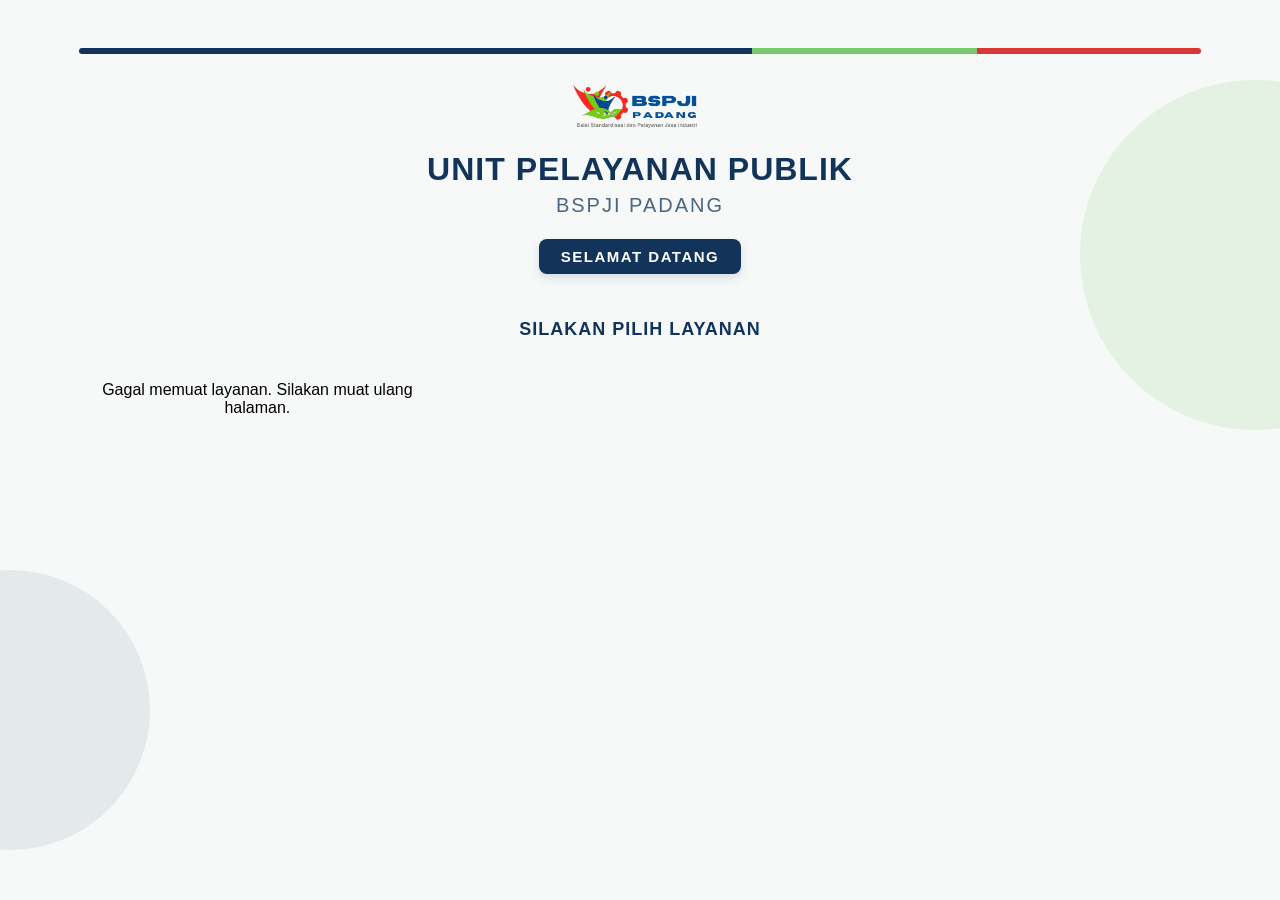
<file: index.html>
<!DOCTYPE html>

<html lang="id">

<head>
    <meta charset="UTF-8">
    <meta name="viewport" content="width=device-width, initial-scale=1.0">

<title>Antrian UPP BSPJI Padang</title>

<link rel="icon" type="image/png" href="logo-favicon.png">
<link rel="stylesheet" href="style.css">

</head>

<body>

<div class="container">

<!-- ================= HEADER ================= -->

<div class="visitor-header">

    <img
        src="logo-bspji-pdg.png"
        alt="Logo BSPJI Padang"
        class="logo-bspji"
    >

    <h1>UNIT PELAYANAN PUBLIK</h1>

    <h2>BSPJI PADANG</h2>

    <p>SELAMAT DATANG</p>

</div>


<!-- ================= PILIH LAYANAN ================= -->

<div class="pilih-layanan">

    <h3>SILAKAN PILIH LAYANAN</h3>

    <div class="layanan" id="daftarLayanan">
        <p>Memuat layanan...</p>
    </div>

</div>

<!-- ================= POPUP NOMOR ANTRIAN ================= -->

<div
    id="popupAntrian"
    class="popup-overlay"
>

<div class="popup-antrian">

    <h2>NOMOR ANTRIAN ANDA</h2>

    <h1 id="nomorPopup">A-001</h1>

    <p id="layananPopup">
        Layanan Jasa
    </p>

    <p class="pesan-simpan">
        Simpan nomor antrian Anda
        untuk memantau giliran.
    </p>


    <button
        id="btnUnduh"
        class="btn-unduh"
        onclick="unduhNomor()"
    >
        ↓ UNDUH NOMOR
    </button>


    <button
        class="btn-tutup"
        onclick="tutupPopup()"
    >
        TUTUP
    </button>

</div>

</div>

<script src="script.js"></script>

</body>

</html>
</file>
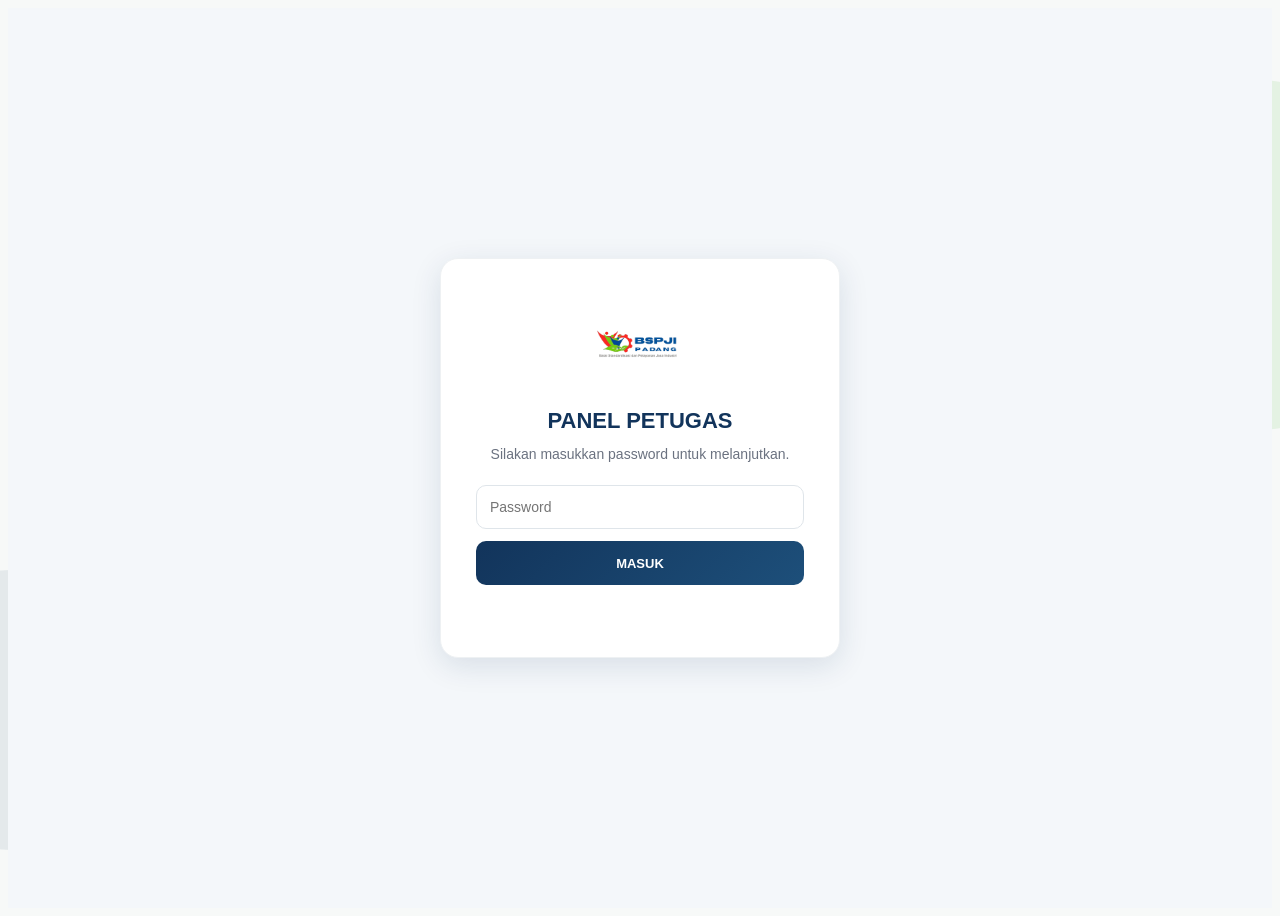
<file: petugas-upp.html>
<!DOCTYPE html>

<html lang="id">

<head>
    <meta charset="UTF-8">
    <meta name="viewport" content="width=device-width, initial-scale=1.0">

<title>Panel Petugas - BSPJI Padang</title>

<link rel="icon" type="image/png" href="logo-favicon.png">
<link rel="stylesheet" href="style.css">

</head>

<body>

    <!-- ================= LOGIN PETUGAS ================= -->
    
    <div id="loginOverlay" class="login-overlay">
    
        <div class="login-box">
    
            <img
                src="logo-bspji-pdg.png"
                alt="Logo BSPJI Padang"
                class="login-logo"
            >
    
            <h2>PANEL PETUGAS</h2>
    
            <p>
                Silakan masukkan password untuk melanjutkan.
            </p>
    
            <input
                type="password"
                id="passwordAdmin"
                placeholder="Password"
                autocomplete="current-password"
            >
    
            <button
                type="button"
                id="btnLogin"
                onclick="loginAdmin()"
            >
                MASUK
            </button>
    
            <p
                id="loginError"
                class="login-error"
            ></p>
    
        </div>
    
    </div>
    
    
    <!-- ================= KONTEN PETUGAS ================= -->
    
    <div id="adminContent">
        
    <!-- ================= HEADER ================= -->

    <div class="admin-header">

        <img
            src="logo-bspji-pdg.png"
            alt="Logo BSPJI Padang"
            class="logo-bspji"
        >

        <h1>UNIT PELAYANAN PUBLIK</h1>

        <h2>BSPJI PADANG</h2>

        <p id="tanggalHari"></p>

        <p>PANEL PETUGAS</p>

    </div>

    <div class="admin-container">

    <!-- ================= LOKET A ================= -->

    <div class="loket">

        <h2>LOKET A</h2>
        <h3 id="layananLoketA">LAYANAN</h3>

        <div
            id="nomorSekarangA"
            class="nomor-sekarang"
        >
            <span class="status-dilayani">
                SEDANG DILAYANI
            </span>

            <h1>-</h1>
        </div>

        <button
            id="btnPanggilA"
            onclick="panggilBerikutnya('A')"
        >
            PANGGIL BERIKUTNYA
        </button>

        <button
            id="btnSelesaiA"
            onclick="selesaikanAntrian('A')"
            disabled
        >
            SELESAI
        </button>

        <div
            id="daftarMenungguA"
        >
            <h3>DAFTAR MENUNGGU</h3>
        </div>

    </div>


    <!-- ================= LOKET B ================= -->

    <div class="loket">

        <h2>LOKET B</h2>
        <h3 id="layananLoketB">LAYANAN</h3>

        <div
            id="nomorSekarangB"
            class="nomor-sekarang"
        >
            <span class="status-dilayani">
                SEDANG DILAYANI
            </span>

            <h1>-</h1>
        </div>

        <button
            id="btnPanggilB"
            onclick="panggilBerikutnya('B')"
        >
            PANGGIL BERIKUTNYA
        </button>

        <button
            id="btnSelesaiB"
            onclick="selesaikanAntrian('B')"
            disabled
        >
            SELESAI
        </button>

        <div
            id="daftarMenungguB"
        >
            <h3>DAFTAR MENUNGGU</h3>
        </div>

    </div>


    <!-- ================= LOKET C ================= -->

    <div class="loket">

        <h2>LOKET C</h2>
        <h3 id="layananLoketC">LAYANAN</h3>

        <div
            id="nomorSekarangC"
            class="nomor-sekarang"
        >
            <span class="status-dilayani">
                SEDANG DILAYANI
            </span>

            <h1>-</h1>
        </div>

        <button
            id="btnPanggilC"
            onclick="panggilBerikutnya('C')"
        >
            PANGGIL BERIKUTNYA
        </button>

        <button
            id="btnSelesaiC"
            onclick="selesaikanAntrian('C')"
            disabled
        >
            SELESAI
        </button>

        <div
            id="daftarMenungguC"
        >
            <h3>DAFTAR MENUNGGU</h3>
        </div>

    </div>

</div>

<!-- ================= REKAPITULASI ================= -->

<div class="rekap-container">

    <div class="rekap-header">

        <h2>REKAPITULASI ANTRIAN</h2>

        <p>
            Unduh rekapitulasi jumlah antrean berdasarkan periode tertentu.
        </p>

    </div>


    <div class="rekap-form">

        <div class="rekap-field">

            <label for="periodeRekap">
                PERIODE
            </label>

            <select id="periodeRekap">

                <option value="harian">
                    Harian
                </option>

                <option value="mingguan">
                    Mingguan
                </option>

                <option value="bulanan">
                    Bulanan
                </option>

            </select>

        </div>


        <div
            class="rekap-field"
            id="fieldTanggal"
        >

            <label for="tanggalRekap">
                TANGGAL
            </label>

            <input
                type="date"
                id="tanggalRekap"
            >

        </div>


        <div
            class="rekap-field"
            id="fieldBulan"
            style="display: none;"
        >

            <label for="bulanRekap">
                BULAN
            </label>

            <input
                type="month"
                id="bulanRekap"
            >

        </div>

        <button
            id="btnDownloadRekap"
            type="button"
            onclick="downloadRekapExcel()"
        >
            <img
                src="icon-download.png"
                alt=""
                class="icon-download"
            >
            UNDUH REKAP EXCEL
        </button>

    </div>

</div>

<button
    type="button"
    class="btn-logout"
    onclick="logoutAdmin()"
>
    LOGOUT
</button>

</div>

<script src="https://cdn.sheetjs.com/xlsx-0.20.3/package/dist/xlsx.full.min.js"></script>

<script src="admin.js"></script>

</body>
</html>
</file>
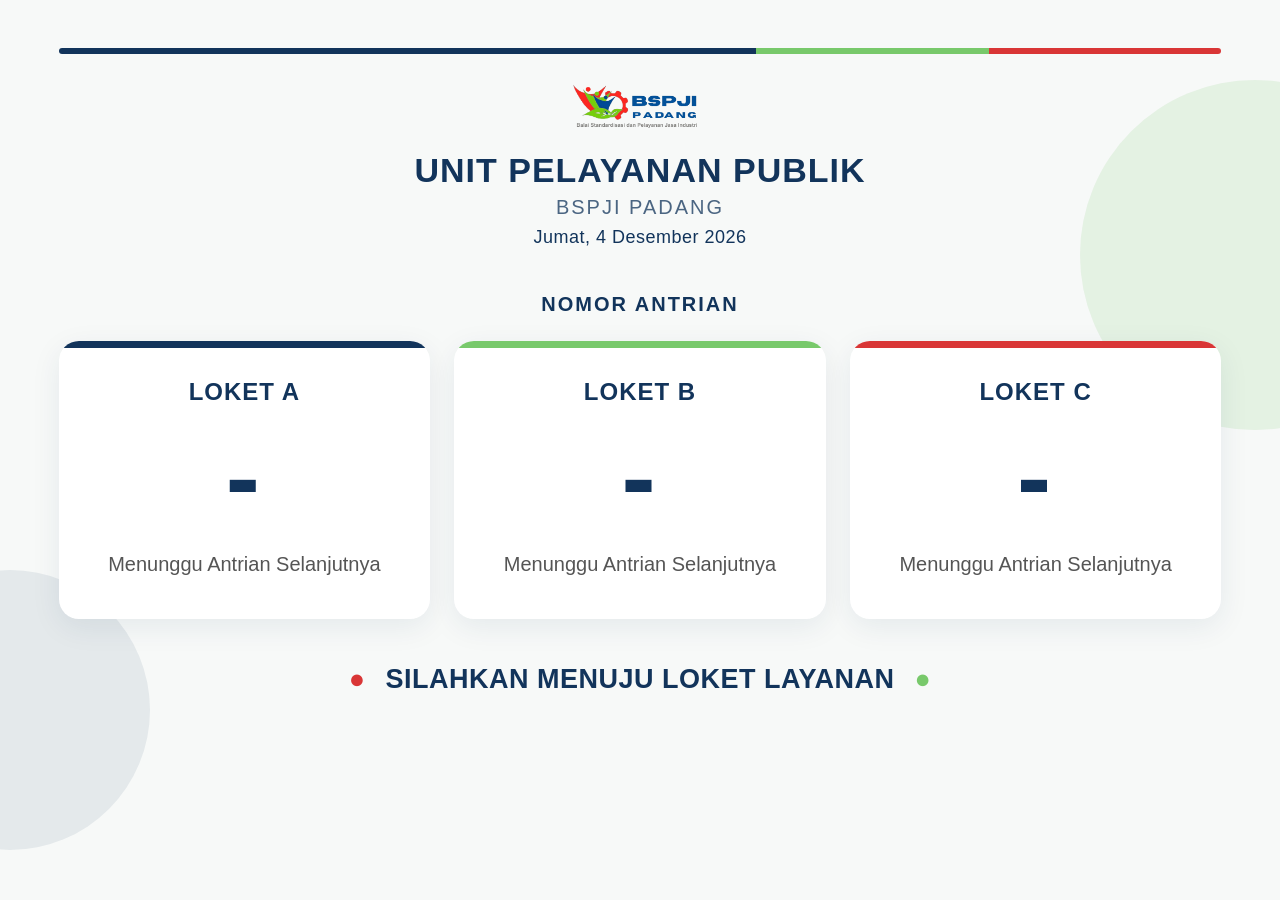
<file: tv.html>
<!DOCTYPE html>
<html lang="id">

<head>

    <meta charset="UTF-8">

    <meta
        name="viewport"
        content="width=device-width, initial-scale=1.0"
    >

    <title>Monitor Antrian - BSPJI Padang</title>

    <link rel="icon" type="image/png" href="logo-favicon.png">

    <link
        rel="stylesheet"
        href="style.css"
    >

</head>

<body class="tv-page">

    <div class="tv-container">

        <img
        src="logo-bspji-pdg.png"
        alt="Logo BSPJI Padang"
        class="logo-bspji"
        >

        <h1>
            UNIT PELAYANAN PUBLIK
        </h1>

        <h2>
            BSPJI PADANG
        </h2>

        <p id="tanggalHariTV">
        </p>

        <p class="judul-antrian">
            NOMOR ANTRIAN
        </p>


        <div class="loket-container">
        
            <!-- LOKET A -->
            <div class="loket">
        
                <h3>
                    LOKET A
                </h3>
        
                <div
                    id="nomorTV_A"
                    class="nomor-tv"
                >
                    -
                </div>
        
                <div
                    id="layananTV_A"
                    class="layanan-tv"
                >
                    Menunggu Antrian Selanjutnya
                </div>
        
            </div>
        
        
            <!-- LOKET B -->
            <div class="loket">
        
                <h3>
                    LOKET B
                </h3>
        
                <div
                    id="nomorTV_B"
                    class="nomor-tv"
                >
                    -
                </div>
        
                <div
                    id="layananTV_B"
                    class="layanan-tv"
                >
                    Menunggu Antrian Selanjutnya
                </div>
        
            </div>
        
        
            <!-- LOKET C -->
            <div class="loket">
        
                <h3>
                    LOKET C
                </h3>
        
                <div
                    id="nomorTV_C"
                    class="nomor-tv"
                >
                    -
                </div>
        
                <div
                    id="layananTV_C"
                    class="layanan-tv"
                >
                    Menunggu Antrian Selanjutnya
                </div>
        
            </div>
        
        </div>

        <p class="instruksi">
            SILAHKAN MENUJU LOKET LAYANAN
        </p>

    </div>


    <script src="tv.js"></script>

</body>

</html>
</file>
<file: style.css>
/* ========================================
   GLOBAL FONT
======================================== */

* {
    font-family: Arial, sans-serif;
}

/* ========================================
   LOGO BSPJI
======================================== */

.logo-bspji {
    display: block;

    width: 140px;
    height: auto;

    margin: 0 auto 22px;
}

/* ========================================
   HALAMAN PENGUNJUNG
======================================== */

.container {
    width: 92%;
    max-width: 1200px;
    margin: 0 auto;
    padding: 40px 20px 60px;
    box-sizing: border-box;
    text-align: center;
    font-family: Arial, sans-serif;
}


/* ========================================
   HEADER PENGUNJUNG
======================================== */

.visitor-header {
    text-align: center;
}

.visitor-header::before {
    content: "";
    display: block;
    width: 100%;
    height: 6px;
    margin-bottom: 30px;

    background: linear-gradient(
        to right,
        #12345b 0%,
        #12345b 60%,
        #78c96b 60%,
        #78c96b 80%,
        #d93636 80%,
        #d93636 100%
    );

    border-radius: 10px;
}

.visitor-header h1 {
    margin: 0;
    font-size: 32px;
    font-weight: 700;
    color: #12345b;
    letter-spacing: 1px;
}

.visitor-header h2 {
    margin: 6px 0 0;
    font-size: 20px;
    font-weight: 500;
    color: #12345b;
    letter-spacing: 2px;
    opacity: 0.75;
}

.visitor-header p {
    display: inline-block;

    margin: 22px 0 0;
    padding: 9px 22px;

    font-size: 15px;
    font-weight: 700;
    color: #ffffff;

    background: #12345b;
    border-radius: 8px;

    letter-spacing: 1.5px;

    box-shadow: 0 4px 10px rgba(18, 52, 91, 0.15);
}


/* ========================================
   PILIH LAYANAN
======================================== */

.pilih-layanan {
    margin-top: 45px;
}

.pilih-layanan > h3 {
    margin: 0 0 25px;

    text-align: center;

    font-size: 18px;
    font-weight: 700;

    color: #12345b;
    letter-spacing: 1px;
}


/* ========================================
   CARD LAYANAN
======================================== */

.layanan {
    display: grid;

    grid-template-columns:
        repeat(3, minmax(0, 1fr));

    gap: 25px;

    align-items: stretch;
}

.layanan-card {
    position: relative;

    display: flex;
    flex-direction: column;

    background: #ffffff;

    padding: 35px 28px 28px;

    border-radius: 18px;

    box-shadow:
        0 8px 30px rgba(18, 52, 91, 0.10);

    border: 1px solid #eef1f3;

    overflow: hidden;

    box-sizing: border-box;

    text-align: center;

    min-height: 210px;
}


/* ========================================
   GARIS ATAS CARD
======================================== */

.layanan-card::before {
    content: "";

    position: absolute;

    top: 0;
    left: 0;

    width: 100%;
    height: 7px;

    background: #12345b;
}

.layanan-card.loket-a::before {
    background: #12345b;
}

.layanan-card.loket-b::before {
    background: #78a947;
}

.layanan-card.loket-c::before {
    background: #d32f2f;
}


/* ========================================
   BUTTON LAYANAN
======================================== */

.layanan-card button {
    width: 100%;
    min-height: 28px;
    padding: 3px 10px 3px 12px;

    display: flex;
    align-items: center;
    justify-content: space-between;

    border: 1px solid rgba(18, 52, 91, 0.08);
    border-radius: 12px;

    background: #12345b;
    color: #ffffff;

    font-size: 15px;
    font-weight: 600;
    letter-spacing: 0.2px;
    text-align: left;

    cursor: pointer;

    box-shadow: 0 4px 10px rgba(18, 52, 91, 0.18);

    transition:
        transform 0.18s ease,
        box-shadow 0.18s ease,
        background 0.18s ease;
}

.layanan-card button .arrow {
    font-size: 40px;
    font-weight: 300;
    line-height: 1;

    margin-left: 20px;
    margin-right: 10px;
    margin-bottom: 10px;

    opacity: 0.8;

    transition:
        transform 0.18s ease,
        opacity 0.18s ease;
}


.layanan-card button:hover {
    transform: translateY(-2px);
    box-shadow: 0 6px 15px rgba(18, 52, 91, 0.22);
}

.layanan-card button:hover .arrow {
    transform: translateX(4px);
}

.layanan-card button:active {
    transform: translateY(0);
    box-shadow: 0 2px 6px rgba(18, 52, 91, 0.15);
}

.layanan-card button.loket-a {
    background: linear-gradient(135deg, #12345b, #1d4f7a);
}

.layanan-card button.loket-b {
    background: linear-gradient(135deg, #5f8f35, #78a947);
    color: #ffffff;
}

.layanan-card button.loket-c {
    background: linear-gradient(135deg, #b71c1c, #d32f2f);
}

.layanan-card button:active {
    transform: translateY(0);
    box-shadow: 0 3px 8px rgba(18, 52, 91, 0.14);
}


/* ========================================
   DESKRIPSI LAYANAN
======================================== */

.layanan-card p {
    margin: 18px 5px 22px;

    font-size: 14px;
    text-align: left;

    line-height: 1.5;

    color: #777;

    flex: 1;

    display: flex;
    align-items: center;
    justify-content: center;
}


/* ========================================
   TOMBOL LOADING
======================================== */

.layanan-card button:disabled {
    opacity: 0.6;

    cursor: wait;

    transform: none;

    box-shadow: none;
}


/* ========================================
   HASIL NOMOR ANTRIAN
======================================== */

#hasil {
    margin-top: 35px;

    padding: 30px;

    background: #ffffff;

    border-radius: 18px;

    border: 1px solid #eef1f3;

    box-shadow: 0 8px 30px rgba(18, 52, 91, 0.10);

    text-align: center;
}

#hasil h2 {
    margin: 0 0 10px;

    font-size: 18px;

    color: #12345b;
}

#hasil h1 {
    margin: 10px 0;

    font-size: 65px;

    color: #12345b;

    letter-spacing: 2px;
}

#hasil p {
    margin: 0;

    font-size: 15px;

    color: #666;
}


/* ========================================
   RESPONSIVE
======================================== */

@media (max-width: 700px) {

    .container {
        width: 94%;
        padding: 30px 10px 40px;
    }

    .visitor-header h1 {
        font-size: 25px;
    }

    .visitor-header h2 {
        font-size: 17px;
    }

    .visitor-header p {
        font-size: 13px;
        padding: 8px 18px;
        margin-top: 18px;
    }

    .pilih-layanan {
        margin-top: 35px;
    }

    .pilih-layanan > h3 {
        font-size: 16px;
        margin-bottom: 18px;
    }

    .layanan {
        grid-template-columns: 1fr;
        gap: 18px;
    }

    .layanan-card {
        padding: 30px 20px 25px;
        min-height: 0;
    }

    .layanan-card button {
        font-size: 15px;
        padding: 10x;
    }

    .layanan-card p {
        font-size: 14px;
        margin-top: 14px;
    }

    #hasil {
        margin-top: 25px;
        padding: 25px 20px;
    }

    #hasil h2 {
        font-size: 16px;
    }

    #hasil h1 {
        font-size: 55px;
    }

    #hasil p {
        font-size: 14px;
    }
}


/* ========================================
   TOMBOL PETUGAS
======================================== */

.tombol-petugas {
    display: flex;

    gap: 12px;

    justify-content: center;

    margin: 20px 0;
}

.tombol-petugas button {
    padding: 14px 24px;

    border: none;

    border-radius: 10px;

    font-size: 16px;

    font-weight: bold;

    cursor: pointer;
}

.tombol-petugas button:disabled {
    opacity: 0.5;

    cursor: not-allowed;
}

/* ========================================
   MONITOR TV BSPJI PADANG
======================================== */

.tv-container {
    width: 92%;
    max-width: 1400px;
    margin: 0 auto;
    padding: 40px 20px;
    text-align: center;
}


/* ========================================
   BACKGROUND
======================================== */

body {
    background: #f7f9f8;
}


/* ========================================
   HEADER
======================================== */

.tv-container h1 {
    margin: 0;
    font-size: 34px;
    font-weight: 700;
    color: #12345b;
    letter-spacing: 1px;
}

.tv-container h2 {
    margin: 6px 0 0;
    font-size: 20px;
    font-weight: 500;
    color: #12345b;
    letter-spacing: 2px;
    opacity: 0.75;
}

.tv-container #tanggalHariTV {
    display: block;

    margin: 8px 0 20px;

    padding: 0;

    font-size: 18px;

    font-weight: 300;

    color: #12345b;

    letter-spacing: 0.5px;

    background: none;

    box-shadow: none;
}

/* garis warna khas BSPJI */

.tv-container::before {
    content: "";
    display: block;
    width: 100%;
    height: 6px;
    margin-bottom: 30px;

    background: linear-gradient(
        to right,
        #12345b 0%,
        #12345b 60%,
        #78c96b 60%,
        #78c96b 80%,
        #d93636 80%,
        #d93636 100%
    );

    border-radius: 10px;
}


/* ========================================
   JUDUL NOMOR
======================================== */

.judul-antrian {
    margin: 45px 0 25px;
    font-size: 20px;
    font-weight: 700;
    color: #12345b;
    letter-spacing: 2px;
}


/* ========================================
   TIGA LOKET
======================================== */

.loket-container {
    display: grid;
    grid-template-columns: repeat(3, 1fr);
    gap: 24px;
    width: 100%;
}


/* ========================================
   CARD LOKET
======================================== */

.loket {
    position: relative;

    background: #ffffff;

    border-radius: 20px;

    padding: 32px 30px 38px;

    box-shadow:
        0 8px 30px rgba(18, 52, 91, 0.08);

    overflow: hidden;
}


/* accent line di atas card */

.loket::before {
    content: "";
    position: absolute;

    top: 0;
    left: 0;

    width: 100%;
    height: 7px;

    background: #12345b;
}


/* warna accent setiap loket */

.loket:nth-child(2)::before {
    background: #78c96b;
}

.loket:nth-child(3)::before {
    background: #d93636;
}


/* ========================================
   JUDUL LOKET
======================================== */

.loket h3 {
    margin: 5px 0 8px;

    font-size: 24px;
    font-weight: 700;

    color: #12345b;

    letter-spacing: 1px;
}


/* NAMA LAYANAN */

.nama-layanan {
    margin: 0 0 25px;

    font-size: 17px;
    font-weight: 600;

    color: #555;
}


/* ========================================
   NOMOR ANTRIAN
======================================== */

.nomor-tv {
    margin: 20px 0 25px;

    font-size: clamp(70px, 8vw, 130px);

    line-height: 1;

    font-weight: 800;

    letter-spacing: 3px;

    color: #12345b;
}


/* ========================================
   LAYANAN
======================================== */

.layanan-tv {
    font-size: 20px;
    font-weight: 500;

    color: #555;

    min-height: 28px;
}


/* ========================================
   INSTRUKSI
======================================== */

.instruksi {
    margin-top: 45px;

    font-size: 27px;
    font-weight: 700;

    color: #12345b;

    letter-spacing: 0.5px;
}


/* accent kecil di instruksi */

.instruksi::before {
    content: "●";
    margin-right: 12px;
    color: #d93636;
}

.instruksi::after {
    content: "●";
    margin-left: 12px;
    color: #78c96b;
}


/* ========================================
   RESPONSIVE
======================================== */

@media (max-width: 800px) {

    .tv-container {
        padding: 30px 15px;
    }

    .loket-container {
        grid-template-columns: 1fr;
    }

    .nomor-tv {
        font-size: 80px;
    }

    .instruksi {
        font-size: 22px;
    }

}


/* ========================================
   DEKORASI BACKGROUND
======================================== */

body {
    position: relative;
    overflow-x: hidden;
    overflow-y: auto;
}


/* lingkaran hijau muda */

body::before {
    content: "";
    position: fixed;

    width: 350px;
    height: 350px;

    right: -150px;
    top: 80px;

    border-radius: 50%;

    background: rgba(120, 201, 107, 0.15);

    z-index: -1;
}


/* lingkaran biru tua */

body::after {
    content: "";
    position: fixed;

    width: 280px;
    height: 280px;

    left: -130px;
    bottom: 50px;

    border-radius: 50%;

    background: rgba(18, 52, 91, 0.08);

    z-index: -1;
}

/* ========================================
   ADMIN / PANEL PETUGAS
======================================== */

.admin-container {
    width: 92%;
    max-width: 1400px;

    margin: 20px auto 50px;

    display: grid;
    grid-template-columns: repeat(3, 1fr);
    gap: 25px;

    align-items: start;
}


/* ========================================
   CARD LOKET
======================================== */

.admin-container .loket {
    position: relative;

    background: #ffffff;

    padding: 30px;
    border-radius: 18px;

    box-shadow: 0 8px 30px rgba(18, 52, 91, 0.10);

    text-align: center;

    overflow: hidden;

    height: 560px;

    box-sizing: border-box;

    border: 1px solid #eef1f3;
}


/* ========================================
   GARIS WARNA DI ATAS CARD
======================================== */

.admin-container .loket::before {
    content: "";

    position: absolute;

    top: 0;
    left: 0;

    width: 100%;
    height: 7px;

    background: #12345b;
}


/* LOKET B */
.admin-container .loket:nth-child(2)::before {
    background: #78c96b;
}

/* LOKET C */
.admin-container .loket:nth-child(3)::before {
    background: #d93636;
}


/* ========================================
   JUDUL LOKET
======================================== */

.admin-container .loket h2 {
    margin: 5px 0 5px;

    font-size: 24px;

    color: #12345b;

    letter-spacing: 1px;
}

.admin-container .loket h3 {
    margin: 0 0 25px;

    font-size: 16px;

    color: #666;

    font-weight: 500;
}


/* ========================================
   NOMOR SEKARANG
======================================== */

.nomor-sekarang {
    background: #f7f9f8;

    border-radius: 15px;

    padding: 18px 20px;

    margin-bottom: 22px;

    border: 1px solid #edf0ef;
}

.nomor-sekarang h1 {
    margin: 0;

    font-size: 70px;

    color: #12345b;

    letter-spacing: 2px;

    line-height: 1.1;
}

/* ========================================
   STATUS SEDANG DILAYANI
======================================== */

.status-dilayani {
    display: block;

    margin-bottom: 5px;

    font-size: 12px;

    font-weight: 700;

    color: #78c96b;

    letter-spacing: 1.5px;
}


/* ========================================
   JUMLAH ANTRIAN
======================================== */

.jumlah-antrian {
    color: #78c96b;

    font-size: 13px;

    font-weight: 600;

    letter-spacing: 0.3px;
}


/* ========================================
   TIDAK ADA ANTRIAN
======================================== */

.antrian-kosong {
    margin: 5px 0;

    color: #999;

    font-size: 13px;

    font-style: italic;
}


/* ========================================
   BUTTON
======================================== */

.admin-container button {
    width: 100%;

    padding: 14px 20px;

    margin-top: 10px;

    border: none;

    border-radius: 10px;

    font-size: 15px;

    font-weight: 700;

    cursor: pointer;

    transition:
        transform 0.15s ease,
        box-shadow 0.15s ease,
        opacity 0.15s ease;
}


/* ========================================
   PANGGIL BERIKUTNYA
======================================== */

.admin-container button:not(:disabled) {
    background: #12345b;

    color: #ffffff;

    box-shadow: 0 5px 12px rgba(18, 52, 91, 0.18);
}

.admin-container button:not(:disabled):hover {
    opacity: 0.94;

    transform: translateY(-1px);

    box-shadow: 0 7px 16px rgba(18, 52, 91, 0.22);
}

.admin-container button:not(:disabled):active {
    transform: translateY(0);

    box-shadow: 0 3px 8px rgba(18, 52, 91, 0.15);
}


/* ========================================
   SELESAI
======================================== */

/*
   Tombol selesai dibuat hijau.
   Kalau disabled, tetap abu-abu.
*/

.admin-container button:disabled {
    background: #e5e7e9;

    color: #999;

    cursor: not-allowed;

    box-shadow: none;
}


/*
   Saat tombol SELESAI aktif,
   kita target berdasarkan posisi tombol kedua
*/

.admin-container .loket button:nth-of-type(2):not(:disabled) {
    background: #78c96b;

    color: #ffffff;

    box-shadow: 0 5px 12px rgba(120, 201, 107, 0.20);
}

.admin-container .loket button:nth-of-type(2):not(:disabled):hover {
    opacity: 0.94;

    transform: translateY(-1px);

    box-shadow: 0 7px 16px rgba(120, 201, 107, 0.25);
}


/* ========================================
   DAFTAR MENUNGGU
======================================== */

.admin-container [id^="daftarMenunggu"] {
    margin-top: 24px;
    text-align: left;
    border-top: 1px solid #edf0f2;
    padding-top: 18px;
    box-sizing: border-box;
}

.list-antrian-scroll {
    max-height: 145px;
    overflow-y: auto;
    padding-right: 5px;
    scrollbar-width: thin;
    scrollbar-color: #c7cdd3 transparent;
}

.list-antrian-scroll::-webkit-scrollbar {
    width: 5px;
}

.list-antrian-scroll::-webkit-scrollbar-track {
    background: transparent;
}

.list-antrian-scroll::-webkit-scrollbar-thumb {
    background: #c7cdd3;
    border-radius: 10px;
}

.list-antrian-scroll::-webkit-scrollbar-thumb:hover {
    background: #12345b;
}

/* ========================================
   JUDUL DAFTAR MENUNGGU
======================================== */

.admin-container [id^="daftarMenunggu"] h3 {
    margin: 0 0 12px;

    font-size: 14px;

    color: #12345b;

    font-weight: 700;

    letter-spacing: 0.5px;
}


/* ========================================
   ITEM ANTRIAN
======================================== */

.admin-container .antrian-item {
    display: flex;

    justify-content: space-between;

    align-items: center;

    padding: 10px 13px;

    margin-bottom: 7px;

    background: #f7f9f8;

    border: 1px solid #edf0ef;

    border-radius: 8px;

    font-size: 14px;

    transition: background 0.15s ease;
}

.admin-container .antrian-item:hover {
    background: #f0f4f2;
}

.admin-container .antrian-item strong {
    color: #12345b;

    font-size: 16px;

    font-weight: 700;
}


/* ========================================
   HEADER ADMIN
======================================== */

.admin-header {
    width: 92%;
    max-width: 1200px;

    margin: 0 auto;

    padding: 40px 20px 10px;

    text-align: center;

}


/* GARIS 3 WARNA BSPJI */

.admin-header::before {
    content: "";

    display: block;

    width: 100%;
    height: 6px;

    margin-bottom: 30px;

    background: linear-gradient(
        to right,
        #12345b 0%,
        #12345b 60%,
        #78c96b 60%,
        #78c96b 80%,
        #d93636 80%,
        #d93636 100%
    );

    border-radius: 10px;
}


.admin-header h1 {
    margin: 0;

    font-size: 32px;

    font-weight: 700;

    color: #12345b;

    letter-spacing: 1px;
}

.admin-header h2 {
    margin: 5px 0 0;

    font-size: 20px;

    font-weight: 500;

    color: #12345b;

    letter-spacing: 2px;

    opacity: 0.75;
}


/* TANGGAL */

.admin-header #tanggalHari {
    display: block;

    margin: 8px 0 0;

    padding: 0;

    font-size: 15px;

    font-weight: 300;

    color: #12345b;

    letter-spacing: 0.5px;

    background: none;

    box-shadow: none;
}

.admin-header p {
    display: inline-block;

    margin: 22px 0 0;

    padding: 9px 22px;

    font-size: 17px;

    font-weight: 700;

    color: #ffffff;

    background: #12345b;

    border-radius: 8px;

    letter-spacing: 1.5px;

    box-shadow: 0 4px 10px rgba(18, 52, 91, 0.15);
}

/* ========================================
   RESPONSIVE ADMIN
======================================== */

/* TABLET */
@media (max-width: 1000px) {

    .admin-container {
        grid-template-columns: 1fr 1fr;
        gap: 20px;
    }

}


/* HP */
@media (max-width: 600px) {

    .admin-container {
        grid-template-columns: 1fr;
        margin-top: 20px;
    }

    .admin-header {
        padding-top: 30px;
    }

    .admin-container .loket {
        height: auto;
        min-height: 600px;
    }

}

/* ========================================
   POPUP NOMOR ANTRIAN
======================================== */

.popup-overlay {
    position: fixed;

    top: 0;
    left: 0;

    width: 100vw;
    height: 100vh;

    display: none;

    align-items: center;
    justify-content: center;

    padding: 20px;

    box-sizing: border-box;

    background: rgba(18, 52, 91, 0.45);

    z-index: 99999;
}


/* POPUP AKTIF */

.popup-overlay.aktif {
    display: flex;
}


/* ========================================
   CARD POPUP
======================================== */

.popup-antrian {
    position: relative;

    width: 100%;
    max-width: 430px;

    padding: 35px 30px 30px;

    box-sizing: border-box;

    background: #ffffff;

    border-radius: 20px;

    box-shadow:
        0 15px 50px rgba(18, 52, 91, 0.25);

    text-align: center;

    z-index: 100000;

    animation: popupMasuk 0.2s ease;
}


/* ========================================
   ANIMASI POPUP
======================================== */

@keyframes popupMasuk {

    from {
        opacity: 0;
        transform: scale(0.95);
    }

    to {
        opacity: 1;
        transform: scale(1);
    }

}


/* ========================================
   JUDUL POPUP
======================================== */

.popup-antrian h2 {
    margin: 0 0 15px;

    font-size: 18px;

    font-weight: 700;

    color: #12345b;

    letter-spacing: 1px;
}


/* ========================================
   NOMOR
======================================== */

.popup-antrian h1 {
    margin: 5px 0 8px;

    font-size: 72px;

    line-height: 1;

    font-weight: 800;

    color: #12345b;

    letter-spacing: 3px;
}


/* ========================================
   LAYANAN
======================================== */

.popup-antrian > p {
    margin: 0;

    font-size: 16px;

    font-weight: 600;

    color: #555;
}


/* ========================================
   PESAN SIMPAN
======================================== */

.popup-antrian .pesan-simpan {
    margin: 22px 15px 25px;

    font-size: 13px;

    line-height: 1.5;

    font-weight: 400;

    color: #777;
}


/* ========================================
   TOMBOL UNDUH
======================================== */

.popup-antrian .btn-unduh {
    width: 100%;

    padding: 14px 20px;

    border: none;

    border-radius: 10px;

    background: #12345b;

    color: #ffffff;

    font-size: 15px;

    font-weight: 700;

    letter-spacing: 0.5px;

    cursor: pointer;

    box-shadow:
        0 5px 12px rgba(18, 52, 91, 0.18);

    transition:
        transform 0.15s ease,
        opacity 0.15s ease;
}


.popup-antrian .btn-unduh:hover {
    opacity: 0.94;

    transform: translateY(-1px);
}


/* ========================================
   TOMBOL TUTUP
======================================== */

.popup-antrian .btn-tutup {
    width: 100%;

    padding: 13px 20px;

    margin-top: 10px;

    border: 1px solid #dfe3e6;

    border-radius: 10px;

    background: #ffffff;

    color: #666;

    font-size: 14px;

    font-weight: 700;

    cursor: pointer;

    transition:
        background 0.15s ease,
        color 0.15s ease;
}


.popup-antrian .btn-tutup:hover {
    background: #f5f7f7;

    color: #12345b;
}


/* ========================================
   TOMBOL LOADING
======================================== */

.layanan-card button:disabled {
    opacity: 0.6;

    cursor: wait;

    transform: none;

    box-shadow: none;
}


/* ========================================
   RESPONSIVE POPUP
======================================== */

@media (max-width: 500px) {

    .popup-overlay {
        padding: 18px;
    }


    .popup-antrian {
        padding: 30px 22px 25px;

        border-radius: 18px;
    }


    .popup-antrian h2 {
        font-size: 16px;
    }


    .popup-antrian h1 {
        font-size: 60px;
    }


    .popup-antrian > p {
        font-size: 15px;
    }


    .popup-antrian .pesan-simpan {
        font-size: 12px;
    }

}

/* ========================================
   REKAPITULASI ANTRIAN
======================================== */

.rekap-container {
    width: 90%;
    max-width: 1200px;
    margin: 35px auto 50px;

    padding: 30px;

    background: #ffffff;

    border-radius: 18px;

    box-shadow:
        0 8px 30px rgba(18, 52, 91, 0.10);

    border: 1px solid #eef1f3;

    box-sizing: border-box;
}


.rekap-header {
    margin-bottom: 25px;
}


.rekap-header h2 {
    margin: 0;

    color: #12345b;

    font-size: 20px;
    font-weight: 700;

    letter-spacing: 0.3px;
}


.rekap-header p {
    margin: 8px 0 0;

    color: #6b7280;

    font-size: 14px;
}


/* ========================================
   FORM REKAP
======================================== */

.rekap-form {
    display: flex;
    align-items: flex-end;
    gap: 15px;

    flex-wrap: wrap;
}


.rekap-field {
    display: flex;
    flex-direction: column;

    gap: 7px;
}


.rekap-field label {
    color: #12345b;

    font-size: 12px;
    font-weight: 700;

    letter-spacing: 0.4px;
}


.rekap-field select,
.rekap-field input {
    height: 42px;

    min-width: 180px;

    padding: 0 12px;

    border: 1px solid #dfe5ea;
    border-radius: 10px;

    background: #ffffff;

    color: #333333;

    font-family: inherit;
    font-size: 14px;

    box-sizing: border-box;

    outline: none;

    transition:
        border-color 0.18s ease,
        box-shadow 0.18s ease;
}


.rekap-field select:focus,
.rekap-field input:focus {
    border-color: #12345b;

    box-shadow:
        0 0 0 3px rgba(18, 52, 91, 0.08);
}


/* ========================================
   TOMBOL DOWNLOAD
======================================== */

#btnDownloadRekap {
    height: 42px;

    padding: 0 18px;

    border: none;
    border-radius: 10px;

    background: linear-gradient(
        135deg,
        #12345b,
        #1d4f7a
    );

    color: #ffffff;

    font-family: inherit;
    font-size: 13px;
    font-weight: 700;

    letter-spacing: 0.2px;

    cursor: pointer;

    box-shadow:
        0 4px 12px rgba(18, 52, 91, 0.18);

    transition:
        transform 0.18s ease,
        box-shadow 0.18s ease,
        background 0.18s ease;
}


#btnDownloadRekap:hover {
    transform: translateY(-1px);

    box-shadow:
        0 6px 16px rgba(18, 52, 91, 0.22);
}


#btnDownloadRekap:active {
    transform: translateY(0);
}

#btnDownloadRekap {
    display: flex;
    align-items: center;
    justify-content: center;
    gap: 7px;
}

#btnDownloadRekap .icon-download {
    width: 19px;
    height: 19px;
    object-fit: contain;
    filter: brightness(0) invert(1);
}


/* ========================================
   MOBILE
======================================== */

@media (max-width: 700px) {

    .rekap-container {
        width: 94%;

        margin: 25px auto 35px;

        padding: 25px 20px;
    }


    .rekap-header h2 {
        font-size: 18px;
    }


    .rekap-header p {
        font-size: 13px;

        line-height: 1.5;
    }


    .rekap-form {
        flex-direction: column;

        align-items: stretch;

        gap: 15px;
    }


    .rekap-field {
        width: 100%;
    }


    .rekap-field select,
    .rekap-field input {
        width: 100%;

        min-width: 0;

        height: 42px;
    }


    #btnDownloadRekap {
        width: 100%;

        height: 42px;
    }

}

/* ========================================
   LOGIN PETUGAS
======================================== */

#adminContent {
    display: none;
}

.login-overlay {
    min-height: 100vh;
    display: flex;
    align-items: center;
    justify-content: center;
    padding: 20px;
    background: #f4f7fa;
    box-sizing: border-box;
}

.login-box {
    width: 100%;
    max-width: 400px;
    padding: 40px 35px;
    background: #ffffff;
    border-radius: 18px;
    box-shadow: 0 8px 30px rgba(18, 52, 91, 0.12);
    border: 1px solid #eef1f3;
    text-align: center;
    box-sizing: border-box;
}

.login-logo {
    width: 90px;
    height: 90px;
    object-fit: contain;
    margin-bottom: 15px;
}

.login-box h2 {
    margin: 0;
    color: #12345b;
    font-size: 22px;
}

.login-box p {
    margin: 10px 0 20px;
    color: #6b7280;
    font-size: 14px;
    line-height: 1.5;
}

#passwordAdmin {
    width: 100%;
    height: 44px;
    padding: 0 13px;
    border: 1px solid #dfe5ea;
    border-radius: 10px;
    box-sizing: border-box;
    font-family: inherit;
    font-size: 14px;
    outline: none;
}

#passwordAdmin:focus {
    border-color: #12345b;
    box-shadow: 0 0 0 3px rgba(18, 52, 91, 0.08);
}

#btnLogin {
    width: 100%;
    height: 44px;
    margin-top: 12px;
    border: none;
    border-radius: 10px;
    background: linear-gradient(135deg, #12345b, #1d4f7a);
    color: #ffffff;
    font-family: inherit;
    font-size: 13px;
    font-weight: 700;
    cursor: pointer;
}

#btnLogin:disabled {
    opacity: 0.7;
    cursor: wait;
}

.login-error {
    min-height: 20px;
    margin: 12px 0 0 !important;
    color: #c62828 !important;
    font-size: 13px !important;
}

.btn-logout {
    display: block;
    margin: 35px auto 50px;
    padding: 12px 40px;
    
    border: 1px solid #d32f2f;
    border-radius: 8px;
    
    background: white;
    color: #d32f2f;
    
    font-family: inherit;
    font-size: 13px;
    font-weight: 700;
    cursor: pointer;
}
</file>
